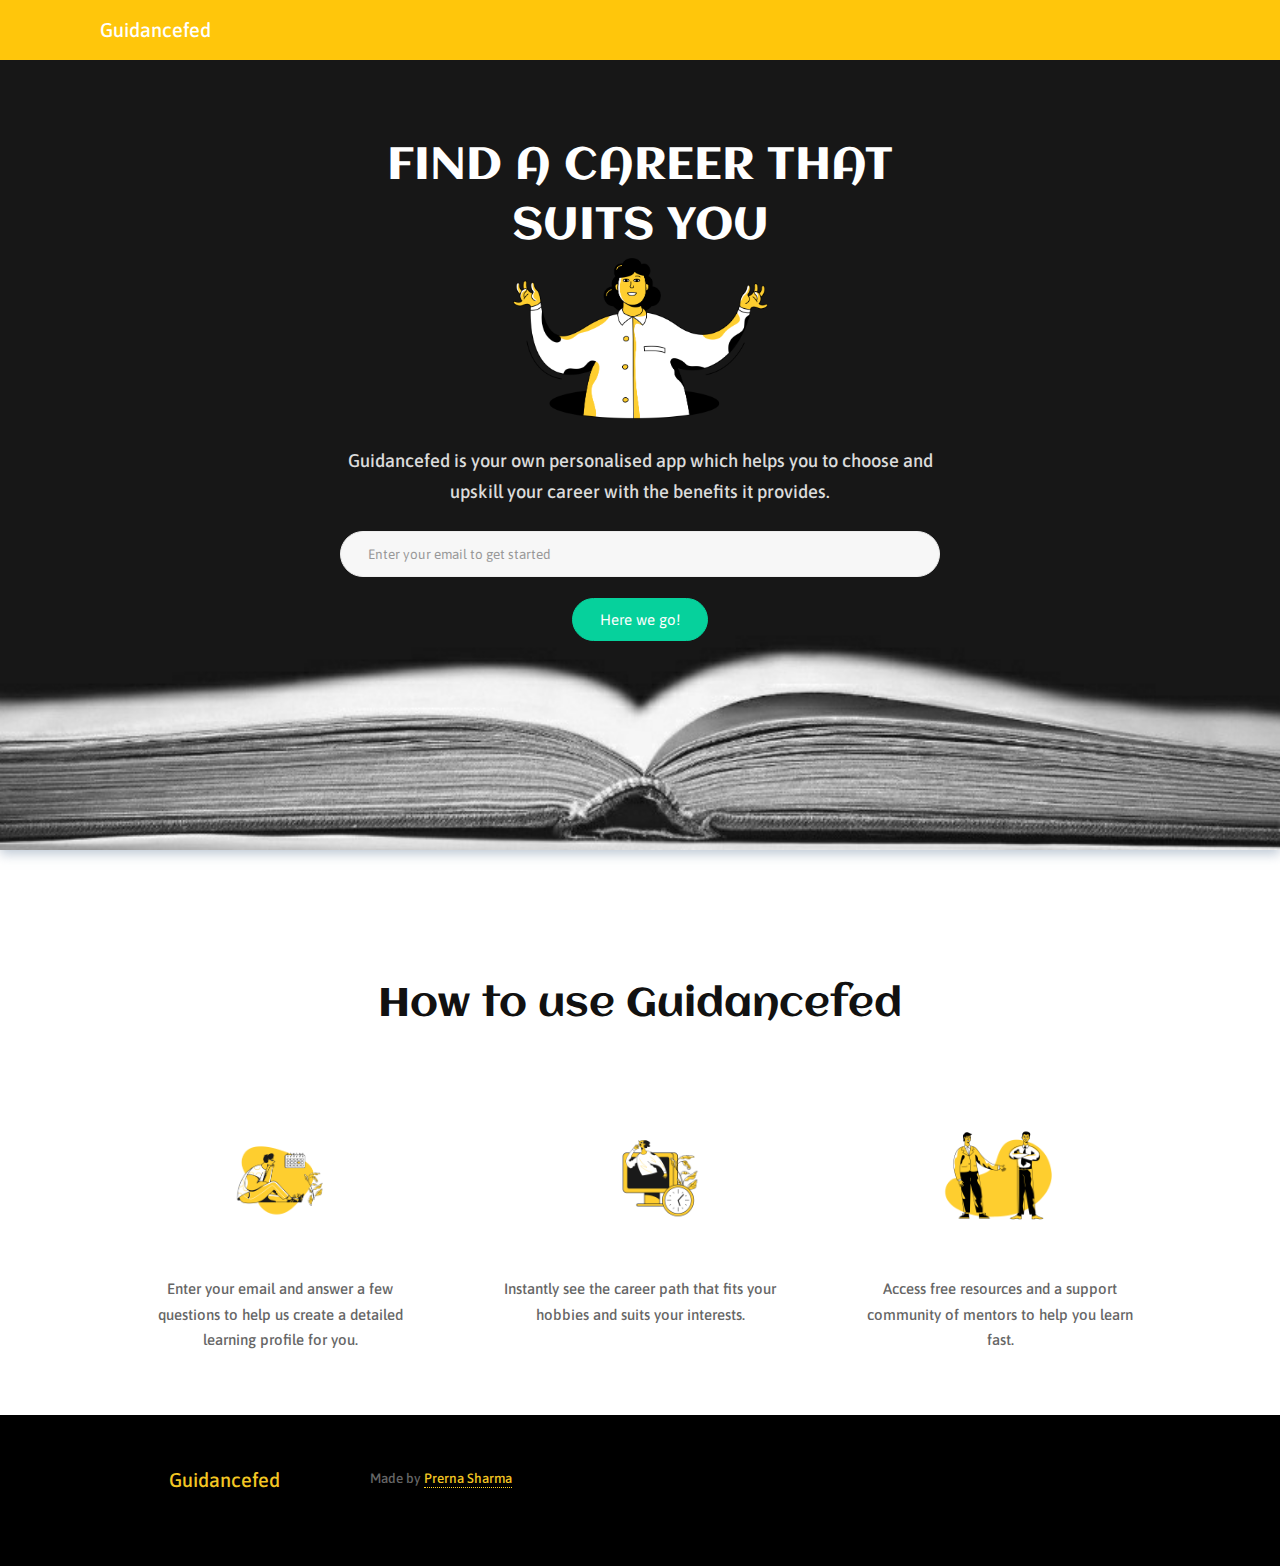
<file: index.html>
<!DOCTYPE html>
<html lang="en">

<head>
    <meta class="utf-8">
    <meta name="viewport" content="width=device-width, initial-scale=1, maximum-scale=1">
    <title>Guidancefed</title>
    <!-- Don't forget to add your metadata here -->
    <meta name="description" content="Guidancefed is a fast, free and personalised tech career accelerator. Find and grow in a career you love.">
    <link rel="stylesheet" href="css/style.min.css" />

    <!-- Global site tag (gtag.js) - Google Analytics -->
    <script async src="https://www.googletagmanager.com/gtag/js?id=UA-116318405-1"></script>
    <script async src="javascript/g-tracking.js"></script>
    <link href="https://fonts.googleapis.com/css2?family=Aclonica&display=swap" rel="stylesheet">
</head>

<body>
    <!-- Hero(extended) navbar -->
    <div class="navbar navbar--extended" style="background-color:#ffc60b">
        <nav class="nav__mobile"></nav>
        <div class="container">
            <div class="navbar__inner">
                <a href="index.html" class="navbar__logo">Guidancefed</a>
                <nav class="navbar__menu">

                </nav>
                <div class="navbar__menu-mob"><a href="" id="toggle"><svg role="img" xmlns="http://www.w3.org/2000/svg" viewBox="0 0 448 512"><path fill="currentColor" d="M16 132h416c8.837 0 16-7.163 16-16V76c0-8.837-7.163-16-16-16H16C7.163 60 0 67.163 0 76v40c0 8.837 7.163 16 16 16zm0 160h416c8.837 0 16-7.163 16-16v-40c0-8.837-7.163-16-16-16H16c-8.837 0-16 7.163-16 16v40c0 8.837 7.163 16 16 16zm0 160h416c8.837 0 16-7.163 16-16v-40c0-8.837-7.163-16-16-16H16c-8.837 0-16 7.163-16 16v40c0 8.837 7.163 16 16 16z" class=""></path></svg></a></div>
            </div>
        </div>
    </div>
    <!-- Hero unit -->
    <div class="hero" style="background-image: url('images/yoyo.jpeg');">
        <div class="hero__mask"></div>
        <div class="hero__inner">
            <div class="container">

                <div class="hero__content">
                    <div class="hero__content__inner" id="navConverter" style="margin-bottom:2rem;">

                        <h1 class="hero__title" style="font-family: 'Aclonica', sans-serif;">FIND A CAREER THAT SUITS YOU</h1>
                        <span> <img src="/images/5.png" style="width: 17rem;"></span>
                        <p class="hero__text">Guidancefed is your own personalised app which helps you to choose and upskill your career with the benefits it provides.</p>
                        <form id="user-details" action="#">
                            <input type="email" name="email" id="email" value="" placeholder="Enter your email to get started" required>
                            <button type="submit" class="button button__accent button-dark">Here we go!</button>
                        </form>
                    </div>
                </div>
            </div>
        </div>
    </div>
    <div class="hero__sub">
        <span id="scrollToNext" class="scroll">
		</span>
    </div>
    <!-- Steps -->
    <div class="steps landing__section">
        <div class="container">
            <h2 style="font-family: 'Aclonica', sans-serif;">How to use Guidancefed</h2>
        </div>
        <div class="container">
            <div class="steps__inner">
                <div class="step">
                    <div class="step__media">
                        <img src="./images/1.png" class="step__image">
                    </div>
                    <p class="step__text">Enter your email and answer a few questions to help us create a detailed learning profile for you.</p>
                </div>
                <div class="step">
                    <div class="step__media">
                        <img src="./images/2.png" class="step__image">
                    </div>
                    <p class="step__text">Instantly see the career path that fits your hobbies and suits your interests.</p>
                </div>
                <div class="step">
                    <div class="step__media">
                        <img src="./images/3.png" class="step__image">
                    </div>
                    <p class="step__text">Access free resources and a support community of mentors to help you learn fast.</p>
                </div>
            </div>
        </div>
    </div>

    <!-- Footer -->
    <div class="footer" style="background-color: black;">
        <div class="container">
            <div class="footer__inner">
                <a href="index.html" class="footer__textLogo" style="color: #f3c623;text-align: center;">Guidancefed</a>
                <div class="footer__data">
                    <div class="footer__data__item">
                        <div class="footer__row" style="text-align:center;">
                            Made by <a href="/" class="footer__link" style="color: #f3c623;text-align: center;">Prerna Sharma</a>
                        </div>
                    </div>

                </div>
            </div>
        </div>
        <!-- Linking Javascript -->
        <script src="javascript/app.min.js"></script>
        <script src="javascript/jquery-3.3.1.min.js"></script>
        <script src="javascript/index.js"></script>
    </div>
</body>

</html>
</file>
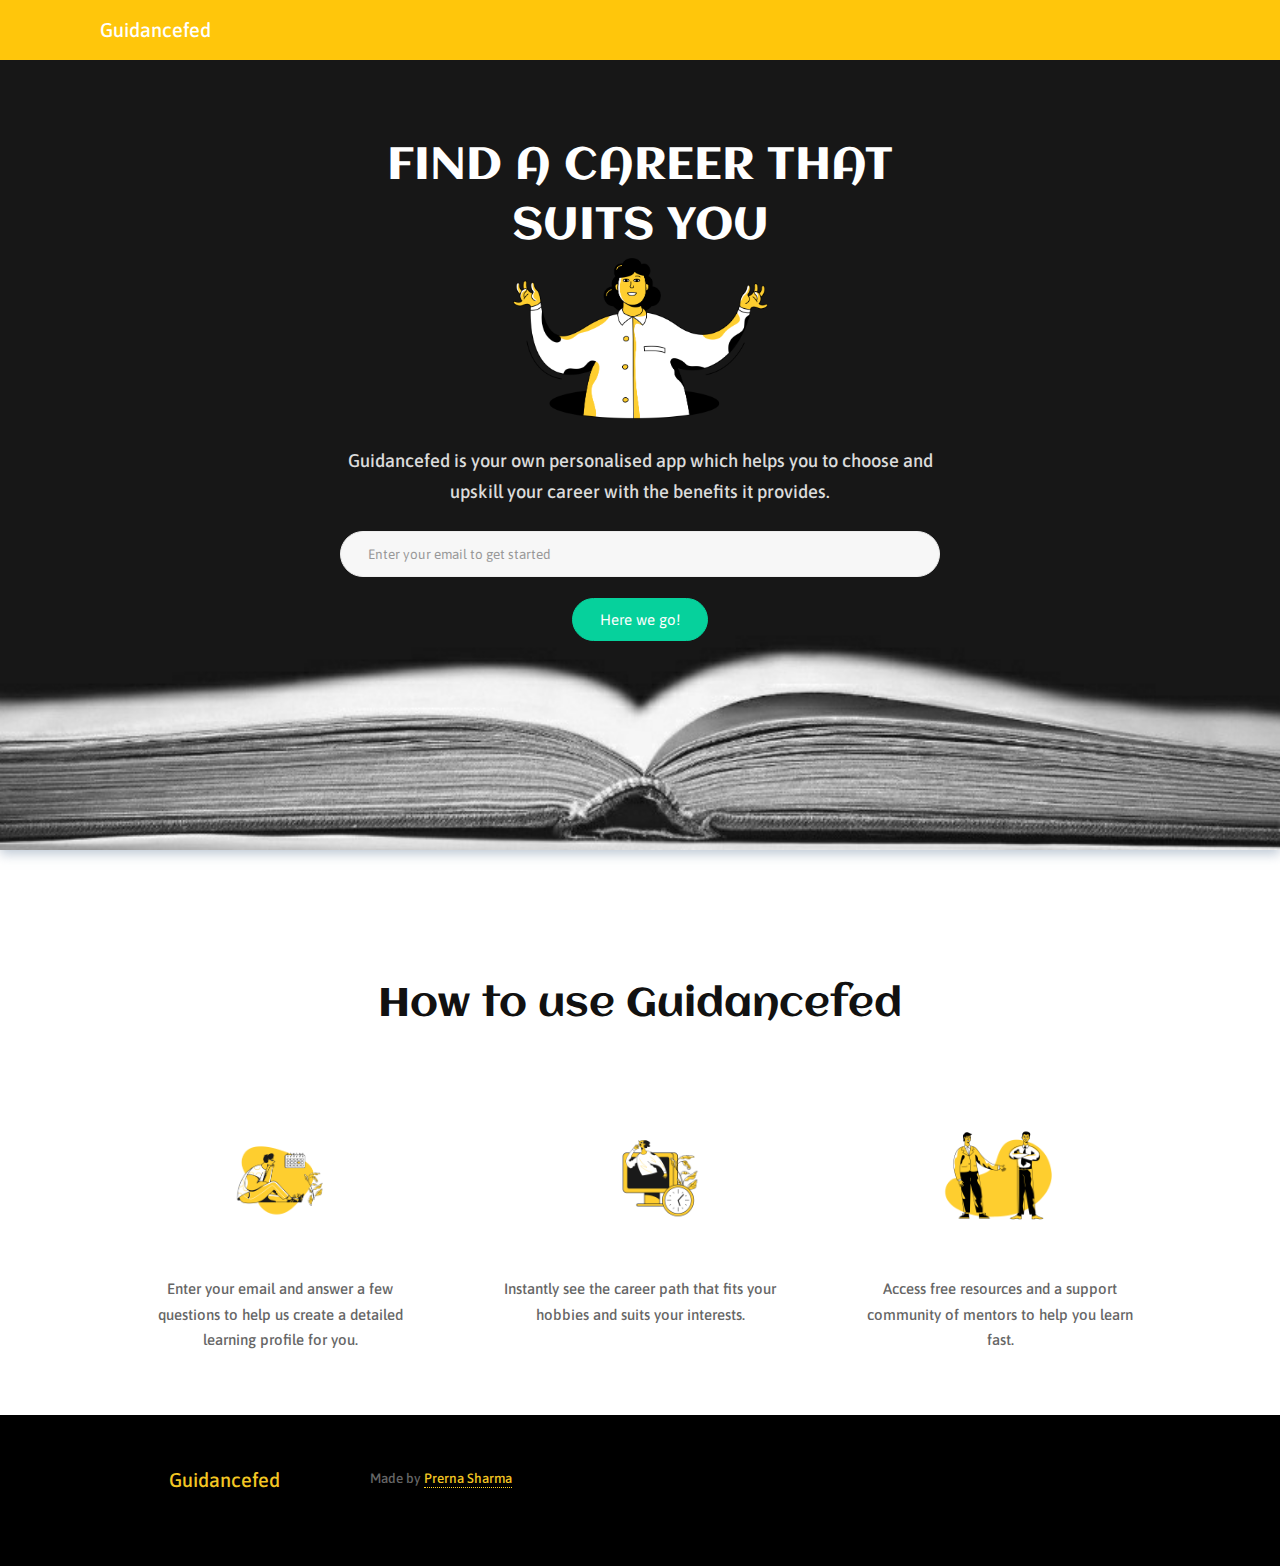
<file: pages/checker.html>
<!DOCTYPE html>
<html lang="en">

<head>
    <meta charset="utf-8">
    <meta name="viewport" content="width=device-width, initial-scale=1, maximum-scale=1">
    <title>Guidancefed</title>
    <link rel="stylesheet" href="../css/style.min.css" />
    <link rel="stylesheet" href="../css/checker.css">
    <meta name="viewport" content="width=device-width, initial-scale=1.0">
    <!-- Global site tag (gtag.js) - Google Analytics -->
    <script async src="https://www.googletagmanager.com/gtag/js?id=UA-116318405-1"></script>
    <script async src="../javascript/g-tracking.js"></script>
    <link href="https://fonts.googleapis.com/css2?family=Aclonica&display=swap" rel="stylesheet">

</head>

<body>
    <!-- navbar -->
    <div class="navbar" style="background-color:#ffc60b">
        <nav class="nav__mobile"></nav>
        <div class="container">
            <div class="navbar__inner">
                <a href="/" class="navbar__logo">Guidancefed</a>
                <nav class="navbar__menu">
                    <ul>
                    </ul>
                </nav>
                <div class="navbar__menu-mob"><a href="" id="toggle"><svg role="img" xmlns="http://www.w3.org/2000/svg" viewBox="0 0 448 512"><path fill="currentColor" d="M16 132h416c8.837 0 16-7.163 16-16V76c0-8.837-7.163-16-16-16H16C7.163 60 0 67.163 0 76v40c0 8.837 7.163 16 16 16zm0 160h416c8.837 0 16-7.163 16-16v-40c0-8.837-7.163-16-16-16H16c-8.837 0-16 7.163-16 16v40c0 8.837 7.163 16 16 16zm0 160h416c8.837 0 16-7.163 16-16v-40c0-8.837-7.163-16-16-16H16c-8.837 0-16 7.163-16 16v40c0 8.837 7.163 16 16 16z" class=""></path></svg></a></div>
            </div>
        </div>
    </div>
    <!-- Page content -->
    <div class="app">
        <div class="container">
            <div class="app__inner">
                <div class="auth__media">
                    <img src="../images/4.png">
                </div>
                <div class="app__main">
                    <div class="text-container">
                        <h2 class="app__main__title" style="font-family: 'Aclonica', sans-serif;">Answer a few questions</h2>
                        <p class="page__header__subtitle" style="font-size:1.1rem;">So we can create a detailed learning profile for you and help you grow in the right career</p><br>
                        <form id="question-form" action="#">
                            <input id="index" value=" " hidden>
                            <div id="question"></div>
                            <div id="answers"></div>
                            <button type="submit">Next</button>
                        </form>
                        <p><i>Total: 7 questions</i></p>
                    </div>
                </div>
            </div>
        </div>
    </div>

    <!-- Linking Javascript -->
    <script src="../javascript/app.min.js"></script>
    <script src="../javascript/jquery-3.3.1.min.js"></script>
    <script src="../javascript/checker.js"></script>
</body>

</html>
</file>
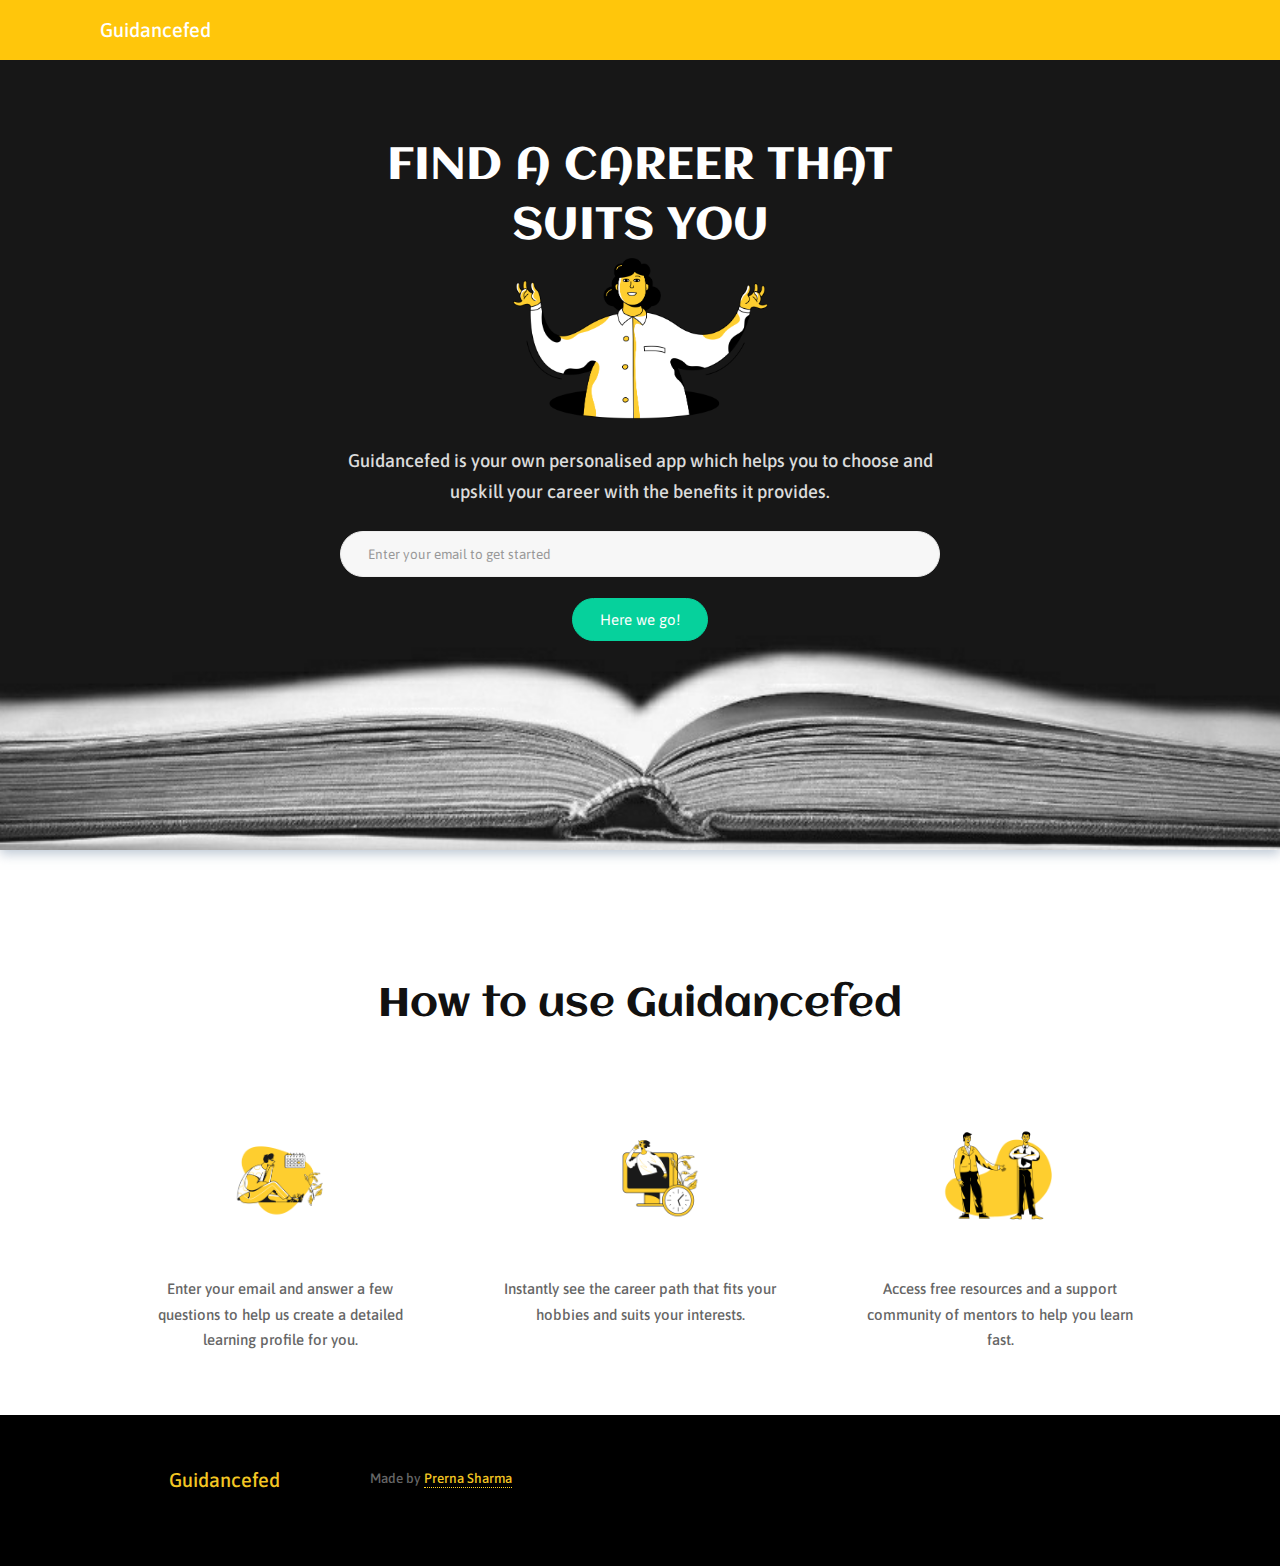
<file: pages/resources.html>
<!DOCTYPE html>
<html lang="en">

<head>
    <meta charset="utf-8">
    <meta name="viewport" content="width=device-width, initial-scale=1, maximum-scale=1">
    <title>Guidancefed</title>
    <link rel="stylesheet" href="../css/style.min.css" />
    <link rel="stylesheet" href="../css/checker.css">
    <meta name="viewport" content="width=device-width, initial-scale=1.0">
    <script async src="https://www.googletagmanager.com/gtag/js?id=UA-116318405-1"></script>
    <script async src="../javascript/g-tracking.js"></script>
    <link href="https://fonts.googleapis.com/css2?family=Aclonica&display=swap" rel="stylesheet">

</head>

<body>
    <!-- navbar -->
    <div class="navbar" style="background-color:#ffc60b">
        <nav class="nav__mobile"></nav>
        <div class="container">
            <div class="navbar__inner">
                <a href="/" class="navbar__logo">Guidancefed</a>
                <nav class="navbar__menu">
                    <ul>
                    </ul>
                </nav>
                <div class="navbar__menu-mob"><a href="" id="toggle"><svg role="img" xmlns="http://www.w3.org/2000/svg" viewBox="0 0 448 512"><path fill="currentColor" d="M16 132h416c8.837 0 16-7.163 16-16V76c0-8.837-7.163-16-16-16H16C7.163 60 0 67.163 0 76v40c0 8.837 7.163 16 16 16zm0 160h416c8.837 0 16-7.163 16-16v-40c0-8.837-7.163-16-16-16H16c-8.837 0-16 7.163-16 16v40c0 8.837 7.163 16 16 16zm0 160h416c8.837 0 16-7.163 16-16v-40c0-8.837-7.163-16-16-16H16c-8.837 0-16 7.163-16 16v40c0 8.837 7.163 16 16 16z" class=""></path></svg></a></div>
            </div>
        </div>
    </div>
    <!-- Page content -->
    <div class="app">
        <div class="container">
            <div class="app__inner">
                <div class="auth__media">
                    <img src="../images/3.png">
                </div>

                <div class="app__main">
                    <div class="text-container">
                        <h3 class="app__main__title" style="font-family: 'Aclonica', sans-serif;">Your Job Fit</h3>
                        <p>Based on your answers, we think you would fit well in these jobs:</p>
                        <!--<p>To learn the skills required to do any of these jobs, go through its curated learning playlist.</p>-->
                        <div id="resources">
                            <!-- script appends list of resources in here -->
                            <h4>Loading ...</h4>
                        </div>
                    </div>
                </div>
            </div>
        </div>
    </div>
    <!-- Footer -->
    <div class="footer" style="background-color: black;">
        <div class="container">
            <div class="footer__inner">
                <a href="index.html" class="footer__textLogo" style="color: #f3c623;text-align: center;">Guidancefed</a>
                <div class="footer__data">
                    <div class="footer__data__item">
                        <div class="footer__row" style="text-align:center;">
                            Made By <a href="/" class="footer__link" style="color: #f3c623;text-align: center;">Prerna Sharma</a>
                        </div>
                    </div>

                </div>
            </div>
        </div>
        <!-- Linking Javascript -->
        <script src="../javascript/app.min.js"></script>
        <script src="https://apis.google.com/js/api.js"></script>
        <script src="../javascript/jquery-3.3.1.min.js"></script>
        <script src="../javascript/resources.js"></script>
    </div>
</body>

</html>
</file>
<file: css/checker.css>
ul {
  list-style-type: none;
  padding: 5px 0px;
  margin: 0px;
}

li {
  margin: 10px 0px;
}
</file>
<file: css/style.min.css>
@import url("https://fonts.googleapis.com/css?family=Asap");

/*! normalize.css v8.0.0 | MIT License | github.com/necolas/normalize.css */

html {
    line-height: 1.15;
    -webkit-text-size-adjust: 100%
}

body {
    margin: 0
}

h1 {
    font-size: 2.99em;
    margin: .67em 0
}

hr {
    -webkit-box-sizing: content-box;
    box-sizing: content-box;
    height: 0;
    overflow: visible
}

pre {
    font-size: 1em
}

a {
    background-color: transparent
}

abbr[title] {
    border-bottom: none;
    text-decoration: underline;
    -webkit-text-decoration: underline dotted;
    text-decoration: underline dotted
}

b,
strong {
    font-weight: bolder
}

code,
kbd,
samp {
    font-family: monospace, monospace;
    font-size: 1em
}

small {
    font-size: 80%
}

sub,
sup {
    font-size: 75%;
    line-height: 0;
    position: relative;
    vertical-align: baseline
}

sub {
    bottom: -.25em
}

sup {
    top: -.5em
}

img {
    border-style: none
}

button,
input,
optgroup,
select,
textarea {
    font-family: inherit;
    font-size: 100%;
    line-height: 1.15;
    margin: 0
}

button,
input {
    overflow: visible
}

button,
select {
    text-transform: none
}

[type=button],
[type=reset],
[type=submit],
button {
    -webkit-appearance: button
}

[type=button]::-moz-focus-inner,
[type=reset]::-moz-focus-inner,
[type=submit]::-moz-focus-inner,
button::-moz-focus-inner {
    border-style: none;
    padding: 0
}

[type=button]:-moz-focusring,
[type=reset]:-moz-focusring,
[type=submit]:-moz-focusring,
button:-moz-focusring {
    outline: 1px dotted ButtonText
}

fieldset {
    padding: .35em .75em .625em
}

legend {
    -webkit-box-sizing: border-box;
    box-sizing: border-box;
    color: inherit;
    display: table;
    max-width: 100%;
    padding: 0;
    white-space: normal
}

progress {
    vertical-align: baseline
}

textarea {
    overflow: auto
}

[type=checkbox],
[type=radio] {
    -webkit-box-sizing: border-box;
    box-sizing: border-box;
    padding: 0
}

[type=number]::-webkit-inner-spin-button,
[type=number]::-webkit-outer-spin-button {
    height: auto
}

[type=search] {
    -webkit-appearance: textfield;
    outline-offset: -2px
}

[type=search]::-webkit-search-decoration {
    -webkit-appearance: none
}

::-webkit-file-upload-button {
    -webkit-appearance: button;
    font: inherit
}

details {
    display: block
}

summary {
    display: list-item
}

[hidden],
template {
    display: none
}

html {
    -webkit-box-sizing: border-box;
    box-sizing: border-box;
    background-color: #fff
}

*,
:after,
:before {
    -webkit-box-sizing: inherit;
    box-sizing: inherit
}

.invisible {
    opacity: 0;
    -webkit-transition: .7s;
    transition: .7s
}

.fakefield {
    display: none
}

.left-align {
    text-align: left
}

.center,
center-align {
    text-align: center
}

.right-align {
    text-align: right
}

.stress {
    color: #111
}

img,
svg {
    max-width: 100%
}

.container {
    width: 88%;
    max-width: 1080px;
    margin: 0 auto;
    position: relative
}

.row {
    display: block;
    width: 100%;
    clear: both
}

.half {
    width: 50%;
    overflow: auto;
    float: left
}

.text-container {
    max-width: 640px
}

.text-container--center {
    margin-left: auto;
    margin-right: auto
}

.margin-right {
    margin-right: 8pt
}

html {
    font-family: Asap, sans-serif;
    font-size: 15px;
    color: #666;
    line-height: 1.7;
    font-weight: 500;
    -webkit-font-smoothing: antialiased;
    -moz-osx-font-smoothing: grayscale;
    text-rendering: optimizeLegibility;
    -moz-font-feature-settings: "liga" on
}

p {
    margin-bottom: 1.3em
}

h1,
h2,
h3,
h4 {
    line-height: 1.35;
    color: #111
}

h1,
h2,
h3,
h4,
h5,
h6 {
    margin: 1.414em 0 .5em;
    font-weight: 400
}

h5,
h6 {
    line-height: 1.4;
    color: #666
}

h1 {
    margin-top: 0;
    font-size: 2.99em
}

h2 {
    font-size: 2.66em
}

h3 {
    font-size: 2.37em
}

h4 {
    font-size: 2.13em
}

h6,
small {
    font-size: .833em;
    margin: .25em 0
}

pre {
    font-family: monospace, monospace;
    font-size: .85rem;
    color: #111;
    width: -webkit-min-content;
    width: -moz-min-content;
    width: min-content;
    background: #f7f7f7;
    word-break: break-all;
    word-wrap: break-word;
    white-space: pre;
    padding: 8pt 16pt;
    width: 100%;
    overflow: auto;
    border: 1px solid #eee
}

a {
    outline: 0;
    text-decoration: none;
    -webkit-transition: .7s;
    transition: .7s;
    color: inherit
}

.link {
    color: #ffd31d;
    text-decoration: underline
}

@media (min-width:992px) {
    .link:hover {
        color: #463aff
    }
}

.button,
button {
    display: inline-block;
    padding: 6pt 20pt;
    line-height: 1.7;
    border: 1px solid #ffd31d;
    color: #ffd31d;
    font-weight: 400;
    -webkit-transition: .7s;
    white-space: nowrap;
    cursor: pointer;
    background-color: transparent;
    border-radius: 30px;
    margin-bottom: 1.3em;
    transition: .7s;
    text-align: center;
    text-decoration: none
}

.button:focus,
.button:hover,
button:focus,
button:hover {
    outline: 0
}

@media (min-width:992px) {
    .button:hover,
    button:hover {
        border-color: #463aff;
        color: #463aff
    }
}

.button__primary {
    background-color: #ffd31d;
    border-color: #ffd31d;
    color: #fff
}

@media (min-width:992px) {
    .button__primary:hover {
        background-color: #463aff;
        border-color: #463aff;
        color: #fff
    }
}

.button__accent {
    background-color: #06d19c;
    border-color: #06d19c;
    color: #fff
}

.button__accent:hover {
    background-color: #06d19c;
    color: #000;
}

@media (min-width:992px) {
    .button__accent:hover {
        background-color: #05bd8d;
        border-color: #05bd8d;
        color: #fff
    }
}

.button__delete {
    background-color: tomato;
    border-color: tomato;
    color: #fff
}

@media (min-width:992px) {
    .button__delete:hover {
        background-color: #ff5233;
        border-color: #ff5233;
        color: #fff
    }
}

.button:disabled {
    opacity: .25;
    cursor: default;
    pointer-events: none
}

.button--fixed {
    width: 160px
}

.button--fixed2 {
    width: 220px
}

form {
    margin-bottom: 1.5em
}

form .double {
    -js-display: flex;
    display: -webkit-box;
    display: -ms-flexbox;
    display: flex;
    -webkit-box-pack: justify;
    -ms-flex-pack: justify;
    justify-content: space-between
}

form .double .half {
    max-width: 48%
}

.form {
    margin-left: auto;
    margin-right: auto
}

label {
    margin-bottom: 2pt;
    display: block;
    text-align: left;
    color: #666;
    font-size: .9em;
    padding-left: 10pt
}

input[type=email],
input[type=number],
input[type=password],
input[type=search],
input[type=tel],
input[type=text],
input[type=url] {
    -webkit-appearance: none;
    -moz-appearance: none;
    appearance: none;
    border: 1px solid #eee;
    width: 100%;
    -webkit-transition: .7s;
    transition: .7s;
    color: #111;
    font-family: Asap, sans-serif;
    font-weight: 400;
    padding: 10pt 20pt;
    border-radius: 30px;
    background-color: #f7f7f7;
    margin-bottom: 1.4em;
    display: inline
}

input[type=email]:focus,
input[type=number]:focus,
input[type=password]:focus,
input[type=search]:focus,
input[type=tel]:focus,
input[type=text]:focus,
input[type=url]:focus {
    border-color: rgba(108, 99, 255, .5);
    outline: 0;
    background-color: #fff
}

textarea {
    -webkit-appearance: none;
    -moz-appearance: none;
    appearance: none;
    border: 1px solid #eee;
    width: 100%;
    -webkit-transition: .7s;
    transition: .7s;
    color: #111;
    font-family: Asap, sans-serif;
    font-weight: 400;
    padding: 12pt 24pt;
    border-radius: 30px;
    background-color: #f7f7f7;
    margin-bottom: 1.4em;
    display: block;
    resize: none;
    min-height: 8em;
    outline: 0
}

textarea:focus {
    border-color: rgba(108, 99, 255, .5);
    outline: 0;
    background-color: #fff
}

select {
    border: 1px solid #eee;
    width: 100%;
    -webkit-transition: .7s;
    transition: .7s;
    color: #111;
    font-family: Asap, sans-serif;
    font-weight: 400;
    padding: 10pt 20pt;
    margin-bottom: 1.4em;
    display: block;
    border-radius: 30px;
    background-color: #f7f7f7;
    outline: 0;
    -webkit-appearance: none;
    -moz-appearance: none;
    background-image: url('data:image/svg+xml;utf8,<svg aria-hidden="true" data-prefix="fas" data-icon="caret-down" role="img" xmlns="http://www.w3.org/2000/svg" viewBox="0 0 320 512" class="svg-inline--fa fa-caret-down fa-w-10 fa-3x"><path fill="currentColor" d="M31.3 192h257.3c17.8 0 26.7 21.5 14.1 34.1L174.1 354.8c-7.8 7.8-20.5 7.8-28.3 0L17.2 226.1C4.6 213.5 13.5 192 31.3 192z" class=""></path></svg>');
    background-repeat: no-repeat;
    background-position: 95%;
    background-size: .8em
}

select::-ms-expand {
    display: none
}

::-webkit-input-placeholder {
    font-size: .9em;
    opacity: .65;
    color: #666
}

:-moz-placeholder,
::-moz-placeholder {
    font-size: .9em;
    opacity: .65;
    color: #666
}

:-ms-input-placeholder {
    font-size: .9em;
    opacity: .65;
    color: #666
}

[type=radio]:checked,
[type=radio]:not(:checked) {
    position: absolute;
    left: -9999px;
    visibility: hidden;
    -webkit-transition: .28s ease;
    transition: .28s ease
}

[type=radio]:checked+label,
[type=radio]:not(:checked)+label {
    position: relative;
    padding-left: 2em;
    cursor: pointer;
    display: inline-block;
    height: 1.7em;
    line-height: 1.7em;
    -webkit-transition: .28s ease;
    transition: .28s ease;
    -webkit-user-select: none;
    -moz-user-select: none;
    -ms-user-select: none;
    user-select: none
}

[type=radio]+label:after,
[type=radio]+label:before {
    content: "";
    position: absolute;
    left: 0;
    top: 0;
    margin: 3px;
    width: 1.2em;
    height: 1.2em;
    z-index: 0;
    -webkit-transition: .28s ease;
    transition: .28s ease
}

[type=radio]:not(:checked)+label:after,
[type=radio]:not(:checked)+label:before {
    -webkit-transition: .28s ease;
    transition: .28s ease;
    border-radius: 50%;
    border: 1px solid #666
}

[type=radio]:not(:checked)+label:after {
    z-index: -1;
    -webkit-transform: scale(0);
    -ms-transform: scale(0);
    transform: scale(0)
}

[type=radio]:checked+label:before {
    border-radius: 50%;
    border: 1px solid transparent
}

[type=radio]:checked+label:after {
    border-radius: 50%;
    border: 1px solid #ffd31d;
    background-color: #ffd31d;
    z-index: 0;
    -webkit-transform: scale(1.02);
    -ms-transform: scale(1.02);
    transform: scale(1.02)
}

[type=radio]:disabled:checked+label:before,
[type=radio]:disabled:not(:checked)+label:before {
    background-color: transparent;
    border-color: #eee;
    cursor: default
}

[type=radio]:disabled+label {
    color: #eee;
    cursor: default
}

[type=radio]:disabled:not(:checked)+label:before {
    border-color: #eee
}

[type=radio]:disabled:checked+label:after {
    background-color: #eee;
    border-color: #666
}

[type=checkbox]:checked,
[type=checkbox]:not(:checked) {
    position: absolute;
    left: -9999px;
    visibility: hidden
}

[type=checkbox]+label {
    position: relative;
    padding-left: 2em;
    cursor: pointer;
    display: inline-block;
    height: 25px;
    line-height: 25px;
    font-size: .9em;
    -webkit-user-select: none;
    -moz-user-select: none;
    -khtml-user-select: none;
    -ms-user-select: none
}

[type=checkbox]+label:before {
    content: "";
    position: absolute;
    top: 0;
    left: 3px;
    width: 15px;
    height: 15px;
    z-index: 0;
    border: 1px solid #666;
    border-radius: 1px;
    margin-top: 4px;
    -webkit-transition: .2s;
    transition: .2s
}

[type=checkbox]:not(:checked):disabled+label:before {
    border: none;
    background-color: #eee
}

[type=checkbox]:checked+label:before {
    top: -2px;
    left: -2px;
    width: 10px;
    height: 18px;
    border-top: 2px solid transparent;
    border-left: 2px solid transparent;
    border-right: 2px solid #06d19c;
    border-bottom: 2px solid #06d19c;
    -webkit-transform: rotate(40deg);
    -ms-transform: rotate(40deg);
    transform: rotate(40deg);
    -webkit-backface-visibility: hidden;
    backface-visibility: hidden;
    -webkit-transform-origin: 100% 100%;
    -ms-transform-origin: 100% 100%;
    transform-origin: 100% 100%
}

[type=checkbox]:checked:disabled+label:before {
    border-right: 2px solid #eee;
    border-bottom: 2px solid #eee
}

.landing__section {
    padding: 24pt 0
}

.landing__section:nth-child(odd) {
    background-color: #f7f7f7;
    border-top: 1px solid #eee;
    border-bottom: 1px solid #eee
}

.navbar {
    position: fixed;
    z-index: 100;
    width: 100%;
    background-color: #000;
    -webkit-transition: .7s;
    transition: .7s
}

.navbar--nofixed {
    position: relative;
    z-index: 3
}

.navbar__inner {
    -js-display: flex;
    display: -webkit-box;
    display: -ms-flexbox;
    display: flex;
    -webkit-box-align: center;
    -ms-flex-align: center;
    align-items: center;
    -webkit-box-pack: justify;
    -ms-flex-pack: justify;
    justify-content: space-between;
    height: 60px;
    color: #fff;
    -webkit-transition: .7s;
    transition: .7s
}

.navbar__logo {
    font-size: 1.325rem;
    -webkit-transition: 0;
    transition: 0;
    color: #fff;
    text-decoration: none
}

.navbar__menu {
    display: none
}

.navbar__menu--noMob {
    display: block
}

@media (min-width:992px) {
    .navbar__menu {
        display: block
    }
}

.navbar__menu li {
    margin-left: 4pt;
    -webkit-backface-visibility: hidden;
    backface-visibility: hidden;
    display: inline-block
}

@media (min-width:992px) {
    .navbar__menu li {
        margin-left: 16pt
    }
}

.navbar__menu a {
    color: #fff
}

@media (min-width:992px) {
    .navbar__menu a {
        opacity: .75
    }
    .navbar__menu a:hover {
        opacity: 1
    }
    .navbar__menu a:after {
        display: block;
        content: "";
        border-bottom: 1px solid #fff;
        -webkit-transform: scaleX(0);
        -ms-transform: scaleX(0);
        transform: scaleX(0);
        -webkit-transition: -webkit-transform .25s ease-in-out;
        transition: -webkit-transform .25s ease-in-out;
        transition: transform .25s ease-in-out;
        transition: transform .25s ease-in-out, -webkit-transform .25s ease-in-out
    }
    .navbar__menu a:hover:after {
        -webkit-transform: scaleX(1);
        -ms-transform: scaleX(1);
        transform: scaleX(1)
    }
}

.navbar__menu-mob {
    display: block
}

.navbar__menu-mob--noMob {
    display: none
}

@media (min-width:992px) {
    .navbar__menu-mob {
        display: none
    }
}

.navbar--extended {
    background-color: transparent
}

.navbar--extended .navbar__inner {
    height: 60px;
    color: #fff
}


/*! responsive-nav.js 1.0.39 by @viljamis */

.nav__mobile ul {
    margin: 0;
    padding: 0;
    width: 100%;
    display: block;
    list-style: none;
    background-color: #333c44;
    color: #fff
}

.nav__mobile li {
    width: 60%;
    margin-left: auto;
    margin-right: auto;
    padding: 1em 0;
    display: block;
    border-bottom: 1px solid hsla(0, 0%, 100%, .1)
}

.nav__mobile li:last-child {
    border-bottom: none
}

.js .nav__mobile {
    clip: rect(0 0 0 0);
    max-height: 0;
    position: absolute;
    display: block;
    overflow: hidden;
    zoom: 1
}

.nav__mobile.opened {
    max-height: 9999px
}

.nav-toggle {
    -webkit-tap-highlight-color: transparent;
    -webkit-touch-callout: none;
    -webkit-user-select: none;
    -moz-user-select: none;
    -ms-user-select: none;
    -o-user-select: none;
    user-select: none
}

@media (min-width:992px) {
    .js .nav__mobile {
        position: relative
    }
    .js .nav__mobile.closed {
        max-height: none
    }
    .nav-toggle {
        display: none
    }
}

#toggle svg {
    height: 1.2em;
    width: 1.2em;
    vertical-align: middle
}

.hero {
    position: relative;
    width: 100%;
    background-image: url(../images/meme.jpg);
    -webkit-box-shadow: 0 4px 11px rgba(124, 146, 169, .5);
    box-shadow: 0 4px 11px rgba(124, 146, 169, .5);
    background-size: cover;
    background-position: 50%;
    background-repeat: no-repeat;
    color: #fff
}

.hero__inner {
    position: relative;
    z-index: 3
}

.hero__overlay {
    position: absolute;
    height: 100%;
    width: 100%;
    opacity: .96;
    z-index: 1;
}

.hero__mask {
    position: absolute;
    height: 100%;
    width: 100%;
    background-image: url('data:image/svg+xml;utf8,<svg xmlns="http://www.w3.org/2000/svg" xmlns:xlink="http://www.w3.org/1999/xlink" width="1920" height="1080" viewBox="0 0 1920 1080"><defs><linearGradient id="06714b97-aec8-4b7e-bf3d-1e20f95f612e" y1="809.5" x2="958" y2="809.5" gradientTransform="matrix(1, 0, 0, -1, 0, 1082)" gradientUnits="userSpaceOnUse"><stop offset="0" stop-color="#fff" stop-opacity="0"/><stop offset="1" stop-color="#fff" stop-opacity="0.05"/></linearGradient></defs><title>hero</title><rect id="0567095b-2cf7-4407-b8ab-ec2abe52d830" data-name="&lt;Path&gt;" y="545" width="1920" height="535" fill="#fff" opacity="0.05" style="isolation:isolate"/><polygon id="82ca9a61-a0a1-49cc-9805-a3533c693bad" data-name="&lt;Path&gt;" points="958 545 0 545 0 0 770.96 0 958 545" fill="url(#06714b97-aec8-4b7e-bf3d-1e20f95f612e)"/></svg>');
    background-size: cover;
    background-position: 50%;
    background-repeat: no-repeat;
    opacity: .66;
    z-index: 2
}

.hero__content {
    -js-display: flex;
    display: -webkit-box;
    display: -ms-flexbox;
    display: flex;
    -webkit-box-align: center;
    -ms-flex-align: center;
    align-items: center;
    -webkit-box-pack: center;
    -ms-flex-pack: center;
    justify-content: center;
    min-height: calc(100vh - 50px);
    padding: 92px 0;
    overflow: auto
}

.hero__content__inner {
    width: 100%;
    max-width: 600px;
    text-align: center
}

.hero__title {
    color: inherit;
    margin-bottom: 0em
}

.hero__text {
    opacity: .85;
    line-height: 1.7;
    text-align: center;
    font-size: 1.22em
}


/* .hero .button{margin:12pt 8pt} */

.hero__button {
    color: #fff;
    border-color: #fff
}

@media (min-width:992px) {
    .hero__button:hover {
        color: #e3e3e3;
        border-color: #e3e3e3
    }
}

.hero__sub {
    -js-display: flex;
    display: -webkit-box;
    display: -ms-flexbox;
    display: flex;
    -webkit-box-pack: center;
    -ms-flex-pack: center;
    justify-content: center;
    -webkit-box-align: center;
    -ms-flex-align: center;
    align-items: center;
    height: 50px
}

.hero__sub__down {
    width: 1rem;
    height: 1rem;
    color: #666;
    -webkit-transition: .7s;
    transition: .7s;
    cursor: pointer
}

@media (min-width:992px) {
    .hero__sub__down:hover {
        color: #ffd31d
    }
}

#scrollToNext {
    -webkit-transition: .7s;
    transition: .7s
}

.hero--full .hero__content {
    min-height: 100vh
}

.hero--full+.hero__sub {
    display: none
}

.steps {
    text-align: center;
    padding: 16pt 0
}

@media (min-width:992px) {
    .steps__inner {
        -js-display: flex;
        display: -webkit-box;
        display: -ms-flexbox;
        display: flex;
        -ms-flex-pack: distribute;
        justify-content: space-around
    }
}

.step {
    padding: 16pt 0;
    text-align: center;
    width: 100%;
    border-top: 1px solid #eee;
    overflow: auto
}

.step:first-child {
    border-top: none
}

@media (min-width:992px) {
    .step {
        border-top: none;
        width: auto
    }
}

.step__media {
    margin: 16pt 0
}

@media (min-width:992px) {
    .step__media {
        margin: 32pt 0
    }
}

.step__image {
    max-height: 100px;
    max-width: 222px;
    margin-top: 8pt;
    -webkit-user-drag: none;
    -khtml-user-drag: none;
    -moz-user-drag: none;
    -o-user-drag: none;
    user-drag: none
}

@media (min-width:600px) {
    .step__image {
        max-width: none
    }
}

.step__text {
    max-width: 36ch;
    text-align: center;
    margin-left: auto;
    margin-right: auto
}

.expanded {
    padding: 72pt 0
}

.expanded__inner {
    -js-display: flex;
    display: -webkit-box;
    display: -ms-flexbox;
    display: flex;
    -webkit-box-pack: justify;
    -ms-flex-pack: justify;
    justify-content: space-between;
    -webkit-box-align: center;
    -ms-flex-align: center;
    align-items: center;
    -webkit-box-orient: vertical;
    -webkit-box-direction: normal;
    -ms-flex-direction: column;
    flex-direction: column
}

@media (min-width:992px) {
    .expanded__inner {
        -webkit-box-orient: horizontal;
        -webkit-box-direction: normal;
        -ms-flex-direction: row;
        flex-direction: row
    }
}

.expanded__media {
    -webkit-box-ordinal-group: 2;
    -ms-flex-order: 1;
    order: 1;
    text-align: center
}

@media (min-width:992px) {
    .expanded__media {
        width: 50%;
        -ms-flex-negative: 0;
        flex-shrink: 0;
        -webkit-box-ordinal-group: unset;
        -ms-flex-order: unset;
        order: unset
    }
}

.expanded__content {
    -webkit-box-ordinal-group: 3;
    -ms-flex-order: 2;
    order: 2
}

@media (min-width:992px) {
    .expanded__content {
        padding: 0 16pt;
        width: 50%;
        -ms-flex-negative: 0;
        flex-shrink: 0;
        -webkit-box-ordinal-group: unset;
        -ms-flex-order: unset;
        order: unset
    }
}

.expanded:nth-child(2n) .expanded__media {
    -webkit-box-ordinal-group: 2;
    -ms-flex-order: 1;
    order: 1
}

@media (min-width:992px) {
    .expanded:nth-child(2n) .expanded__media {
        -webkit-box-ordinal-group: 2;
        -ms-flex-order: 1;
        order: 1
    }
}

.expanded__image {
    width: 90%;
    max-width: 220px;
    padding: 16pt 0
}

@media (min-width:992px) {
    .expanded__image {
        max-width: 280px
    }
}

.expanded__title {
    max-width: 550px
}

.expanded__text {
    max-width: 60ch
}

.cta {
    background: -webkit-gradient(linear, left top, right top, from(#ffc300), to(#0077BE));
    background: linear-gradient(90deg, #ffc300, #0077BE);
    color: #fff;
    padding: 48pt 0;
    text-align: center
}

.cta--reverse {
    background: -webkit-gradient(linear, right top, left top, from(#ffc300), to(#0077BE));
    background: linear-gradient(270deg, #ffc300, #0077BE)
}

.cta--plain {
    background: #ffd31d
}

.cta--secondary {
    background: #4641ff
}

.cta__title {
    color: inherit
}

.cta__sub {
    opacity: .85;
    max-width: 58ch;
    margin: 16pt auto 24pt
}

.cta__sub--center {
    text-align: center
}

.footer {
    background-color: #fff;
    padding: 36pt 0
}

.footer__inner {
    -js-display: flex;
    display: -webkit-box;
    display: -ms-flexbox;
    display: flex;
    -webkit-box-pack: justify;
    -ms-flex-pack: justify;
    justify-content: space-between;
    -webkit-box-orient: vertical;
    -webkit-box-direction: normal;
    -ms-flex-direction: column;
    flex-direction: column
}

@media (min-width:600px) {
    .footer__inner {
        -webkit-box-orient: horizontal;
        -webkit-box-direction: normal;
        -ms-flex-direction: row;
        flex-direction: row
    }
}

.footer__textLogo {
    -ms-flex-negative: 0;
    flex-shrink: 0;
    padding-right: 16pt;
    display: block;
    cursor: pointer;
    color: #ffd31d;
    font-size: 1.225rem;
    min-width: 33%;
    margin-bottom: 1.5rem
}

@media (min-width:600px) {
    .footer__textLogo {
        margin-bottom: 0
    }
}

@media (min-width:992px) {
    .footer__textLogo {
        min-width: 25%;
        font-size: 1.325rem
    }
}

.footer__data {
    -js-display: flex;
    display: -webkit-box;
    display: -ms-flexbox;
    display: flex;
    -webkit-box-flex: 1;
    -ms-flex-positive: 1;
    flex-grow: 1;
    -webkit-box-pack: justify;
    -ms-flex-pack: justify;
    justify-content: space-between;
    padding-top: .25rem;
    -ms-flex-wrap: wrap;
    flex-wrap: wrap;
    -webkit-box-orient: vertical;
    -webkit-box-direction: normal;
    -ms-flex-direction: column;
    flex-direction: column;
    font-size: .9rem
}

@media (min-width:992px) {
    .footer__data {
        -ms-flex-wrap: nowrap;
        flex-wrap: nowrap;
        -webkit-box-orient: horizontal;
        -webkit-box-direction: normal;
        -ms-flex-direction: row;
        flex-direction: row
    }
}

.footer__data__item {
    padding-bottom: .5rem;
    display: inline-block;
    margin-bottom: 8pt
}

.footer__link {
    color: #ffd31d;
    border-bottom: 1px dotted #ffd31d;
    padding-bottom: 1pt;
    -webkit-transition: .7s;
    transition: .7s
}

@media (min-width:992px) {
    .footer__link:hover {
        color: #fafafa;
        border-color: #fafafa
    }
}

.footer__row {
    margin-bottom: 8pt
}

.footer--dark {
    background-color: #333c44
}

.footer--dark .footer__textLogo {
    color: #fff
}

.footer--dark .footer__inner {
    color: #d9d9d9
}

.footer--dark .footer__link {
    color: #d9d9d9;
    border-color: #d9d9d9
}

@media (min-width:992px) {
    .footer--dark .footer__link:hover {
        color: #fff;
        border-color: #fff
    }
}

.auth {
    padding-top: 102.66667px
}

.auth__inner {
    min-height: calc(100vh - 188px);
    -js-display: flex;
    display: -webkit-box;
    display: -ms-flexbox;
    display: flex;
    -webkit-box-align: center;
    -ms-flex-align: center;
    align-items: center;
    -webkit-box-orient: vertical;
    -webkit-box-direction: normal;
    -ms-flex-direction: column;
    flex-direction: column;
    -webkit-box-pack: center;
    -ms-flex-pack: center;
    justify-content: center
}

@media (min-width:992px) {
    .auth__inner {
        -webkit-box-orient: horizontal;
        -webkit-box-direction: normal;
        -ms-flex-direction: row;
        flex-direction: row
    }
}

@media (min-width:992px) {
    .auth__media {
        width: 50%;
        -ms-flex-negative: 0;
        flex-shrink: 0
    }
}

.auth__media img,
.auth__media svg {
    max-height: 150px;
    max-width: 90%;
    -webkit-user-drag: none;
    -khtml-user-drag: none;
    -moz-user-drag: none;
    -o-user-drag: none;
    user-drag: none;
    -webkit-touch-callout: none;
    -webkit-user-select: none;
    -moz-user-select: none;
    -ms-user-select: none;
    user-select: none
}

@media (min-width:600px) {
    .auth__media img,
    .auth__media svg {
        max-height: 300px
    }
}

@media (min-width:992px) {
    .auth__media img,
    .auth__media svg {
        max-height: 400px
    }
}

.auth__auth {
    text-align: center
}

@media (min-width:992px) {
    .auth__auth {
        width: 50%;
        -ms-flex-negative: 0;
        flex-shrink: 0
    }
}

.auth__title {
    font-size: 1.728em
}

.page__header {
    position: relative;
    color: #fff;
    -webkit-box-shadow: 0 4px 11px rgba(124, 146, 169, .5);
    box-shadow: 0 4px 11px rgba(124, 146, 169, .5);
    width: 100%
}

.page__header__inner {
    padding: 66px 0 0;
    position: relative;
    z-index: 3
}

.page__header__content {
    -js-display: flex;
    display: -webkit-box;
    display: -ms-flexbox;
    display: flex;
    -webkit-box-align: center;
    -ms-flex-align: center;
    align-items: center;
    -webkit-box-pack: center;
    -ms-flex-pack: center;
    justify-content: center;
    padding: 32pt 0;
    overflow: auto
}

.page__header__content__inner {
    width: 100%;
    max-width: 66ch;
    text-align: center
}

.page__header__title {
    color: inherit;
    margin-bottom: 1.25em
}

.page__header__text {
    opacity: .85;
    line-height: 1.7;
    text-align: left
}

.page__header__subtitle {
    font-weight: 300;
    font-style: italic;
    margin-top: 0em
}

.page {
    padding: 24pt 0
}

@media (min-width:992px) {
    .page__inner {
        -js-display: flex;
        display: -webkit-box;
        display: -ms-flexbox;
        display: flex
    }
}

.page__menu {
    width: 100%;
    position: relative
}

@media (min-width:992px) {
    .page__menu {
        display: block;
        width: 300px;
        -ms-flex-negative: 0;
        flex-shrink: 0
    }
}

.page__main {
    -webkit-box-flex: 1;
    -ms-flex-positive: 1;
    flex-grow: 1
}

.page__main__title {
    margin-top: .75em
}

.page__image {
    max-width: 100%
}

.app__header {
    position: relative;
    color: #fff;
    -webkit-box-shadow: 0 4px 11px rgba(124, 146, 169, .5);
    box-shadow: 0 4px 11px rgba(124, 146, 169, .5);
    width: 100%
}

.app__header__inner {
    padding: 66px 0 0;
    position: relative;
    z-index: 3
}

.app__header__content {
    -js-display: flex;
    display: -webkit-box;
    display: -ms-flexbox;
    display: flex;
    -webkit-box-align: center;
    -ms-flex-align: center;
    align-items: center;
    -webkit-box-pack: center;
    -ms-flex-pack: center;
    justify-content: center;
    padding: 32pt 0;
    overflow: auto
}

.app__header__content__inner {
    width: 100%;
    max-width: 66ch;
    text-align: center
}

.app__header__title {
    color: inherit;
    margin-bottom: 1.25em
}

.app__header__text {
    opacity: .85;
    line-height: 1.7;
    text-align: left
}

.app {
    padding: 81.33333px 0
}

@media (min-width:992px) {
    .app__inner {
        -js-display: flex;
        display: -webkit-box;
        display: -ms-flexbox;
        display: flex
    }
}

.app__menu {
    width: 100%;
    position: relative
}

@media (min-width:992px) {
    .app__menu {
        display: block;
        width: 300px;
        -ms-flex-negative: 0;
        flex-shrink: 0
    }
}

.app__main {
    -webkit-box-flex: 1;
    -ms-flex-positive: 1;
    flex-grow: 1
}

.app__main__title {
    font-family: 'Aclonica', sans-serif;
    margin-top: .75em;
    margin-bottom: 0em
}

.app__image,
.vMenu {
    max-width: 100%
}

.vMenu {
    padding: 0;
    list-style-type: none;
    -js-display: flex;
    display: -webkit-box;
    display: -ms-flexbox;
    display: flex;
    -ms-flex-wrap: wrap;
    flex-wrap: wrap;
    -webkit-box-pack: justify;
    -ms-flex-pack: justify;
    justify-content: space-between;
    border-bottom: 1px solid #eee
}

@media (min-width:992px) {
    .vMenu {
        display: inline-block;
        border-bottom: none
    }
}

.vMenu li {
    display: inline-block;
    margin-bottom: 1em;
    width: 48%;
    padding-left: 16pt
}

@media (min-width:992px) {
    .vMenu li {
        padding-left: 0;
        display: block;
        width: auto
    }
}

.vMenu a {
    display: block
}

@media (min-width:992px) {
    .vMenu a {
        display: inline-block;
        opacity: .85
    }
    .vMenu a:hover {
        opacity: 1;
        color: #ffd31d
    }
    .vMenu a:after {
        display: block;
        content: "";
        border-bottom: 1px solid #ffd31d;
        -webkit-transform: scaleX(0);
        -ms-transform: scaleX(0);
        transform: scaleX(0);
        -webkit-transition: -webkit-transform .25s ease-in-out;
        transition: -webkit-transform .25s ease-in-out;
        transition: transform .25s ease-in-out;
        transition: transform .25s ease-in-out, -webkit-transform .25s ease-in-out
    }
    .vMenu a:hover:after {
        -webkit-transform: scaleX(1);
        -ms-transform: scaleX(1);
        transform: scaleX(1)
    }
}

.vMenu>ul {
    margin-top: -.65em;
    padding-left: 1.5em;
    margin-bottom: .75em
}

.vMenu>ul li {
    opacity: .85;
    font-size: .95em;
    margin-bottom: .25em
}

.vMenu>ul li:before {
    content: "-";
    margin-right: .5em
}

.vMenu--active {
    color: #ffd31d
}

.vMenu--active:before {
    content: "\2014";
    margin-right: .333em
}

@media (min-width:992px) {
    .vMenu--active {
        opacity: 1;
        color: #ffd31d
    }
    .vMenu--active:after {
        display: block;
        content: "";
        border-bottom: 1px solid #ffd31d;
        -webkit-transform: none;
        -ms-transform: none;
        transform: none;
        -webkit-transition: none;
        transition: none
    }
}
</file>
